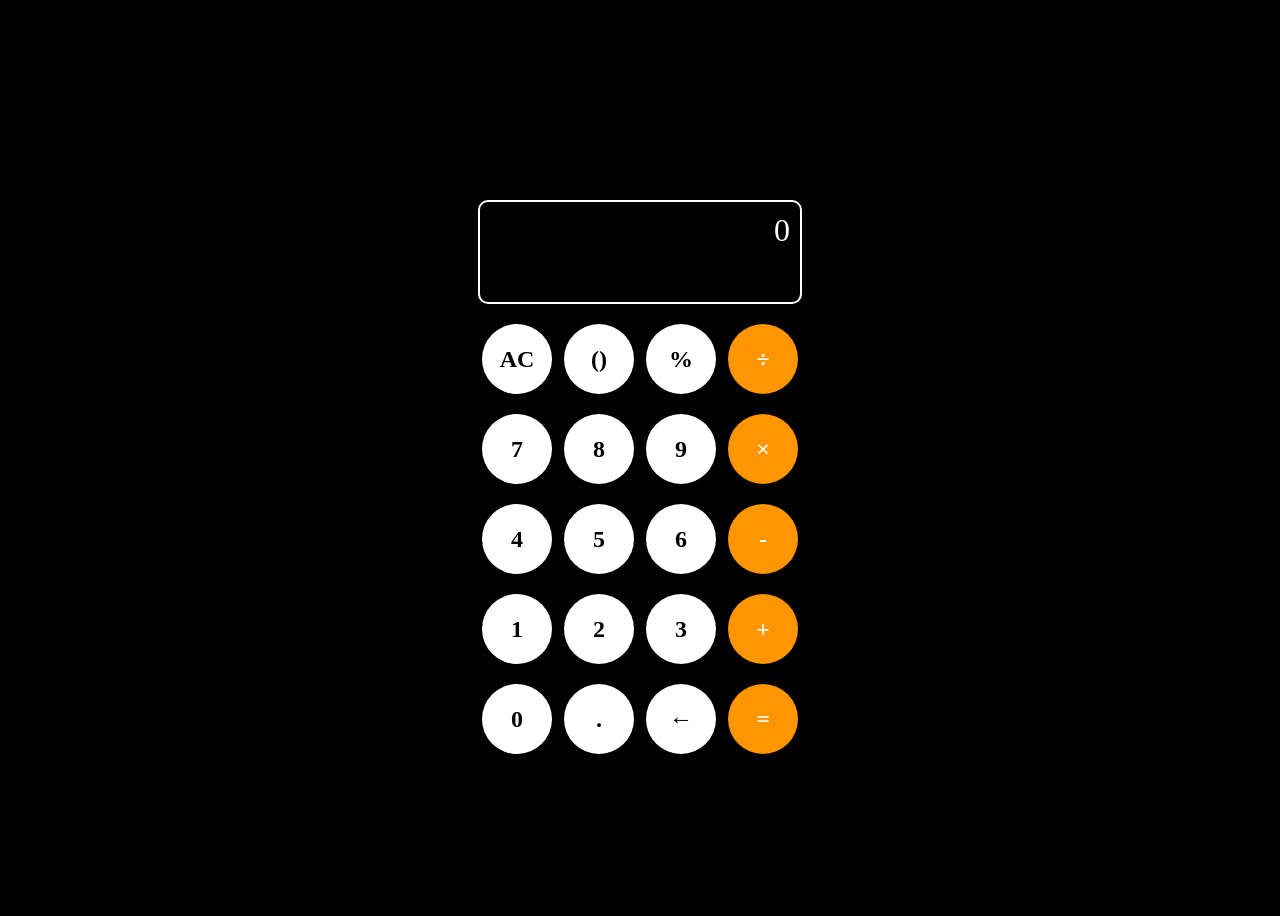
<file: index.html>
10.27 6:50 PM
index.html
<!DOCTYPE html>
<html>
<head>
  <meta charset="UTF-8" />
  <meta name="viewport" content="width=device-width, initial-scale=1.0" />
  <title>Calculator</title>
  <style>
    body {
      background-color: black;
      display: flex;
      flex-direction: column;
      gap: 20px;
      align-items: center;
      justify-content: center;
      height: 100vh;
    }

    .display {
      width: 300px;
      height: 80px;
      background-color: black;
      color: white;
      font-size: 32px;
      text-align: right;
      padding: 10px;
      border: 2px solid white;
      border-radius: 10px;
      overflow-x: auto;
    }

    .row {
      display: flex;
      gap: 12px;
    }

    .square, .square1, .square2, .square3, .square4, .square5, .square6,
    .square7, .square8, .square9, .square10, .square11, .square12,
    .square13, .square14, .square15, .square16, .square17, .square18, .square19 {
      width: 70px;
      height: 70px;
      border-radius: 50%;
      display: flex;
      justify-content: center;
      align-items: center;
      font-size: 24px;
      font-weight: bold;
      cursor: pointer;
    }

    .square, .square1, .square2, .square4, .square5, .square6,
    .square8, .square9, .square10, .square12, .square13, .square14,
    .square16, .square17, .square18 {
      background-color: white;
      color: black;
    }

    .square3, .square7, .square11, .square15, .square19 {
      background-color: #FF9500;
      color: white;
    }
  </style>
</head>
<body>
  <div class="display" id="display">0</div>

  <div class="row">
    <div class="square" data-value="AC">AC</div>
    <div class="square1" data-value="()">()</div>
    <div class="square2" data-value="%">%</div>
    <div class="square3" data-value="/">÷</div>
  </div>

  <div class="row">
    <div class="square4" data-value="7">7</div>
    <div class="square5" data-value="8">8</div>
    <div class="square6" data-value="9">9</div>
    <div class="square7" data-value="*">×</div>
  </div>

  <div class="row">
    <div class="square8" data-value="4">4</div>
    <div class="square9" data-value="5">5</div>
    <div class="square10" data-value="6">6</div>
    <div class="square11" data-value="-">-</div>
  </div>

  <div class="row">
    <div class="square12" data-value="1">1</div>
    <div class="square13" data-value="2">2</div>
    <div class="square14" data-value="3">3</div>
    <div class="square15" data-value="+">+</div>
  </div>

  <div class="row">
    <div class="square16" data-value="0">0</div>
    <div class="square17" data-value=".">.</div>
    <div class="square18" data-value="clear">←</div>
    <div class="square19" data-value="=">=</div>
  </div>

  <script>
    const display = document.getElementById('display');
    const buttons = document.querySelectorAll('[data-value]');
    let currentInput = "";

    buttons.forEach(button => {
      button.addEventListener('click', () => {
        const value = button.getAttribute('data-value');

        if (value === "AC") {
          // Clear all
          currentInput = "";
          display.textContent = "0";
        } 
        else if (value === "clear") {
          // Delete last character
          currentInput = currentInput.slice(0, -1);
          display.textContent = currentInput || "0";
        } 
        else if (value === "=") {
          // Evaluate expression
          try {
            let result = eval(currentInput);
            display.textContent = result;
            currentInput = result.toString();
          } catch {
            display.textContent = "Error";
            currentInput = "";
          }
        } 
        else {
          // Add pressed value to current input
          if (value === "÷") currentInput += "/";
          else if (value === "×") currentInput += "*";
          else currentInput += value;
          
          display.textContent = currentInput;
        }
      });
    });
  </script>
</body>
</html>
</file>
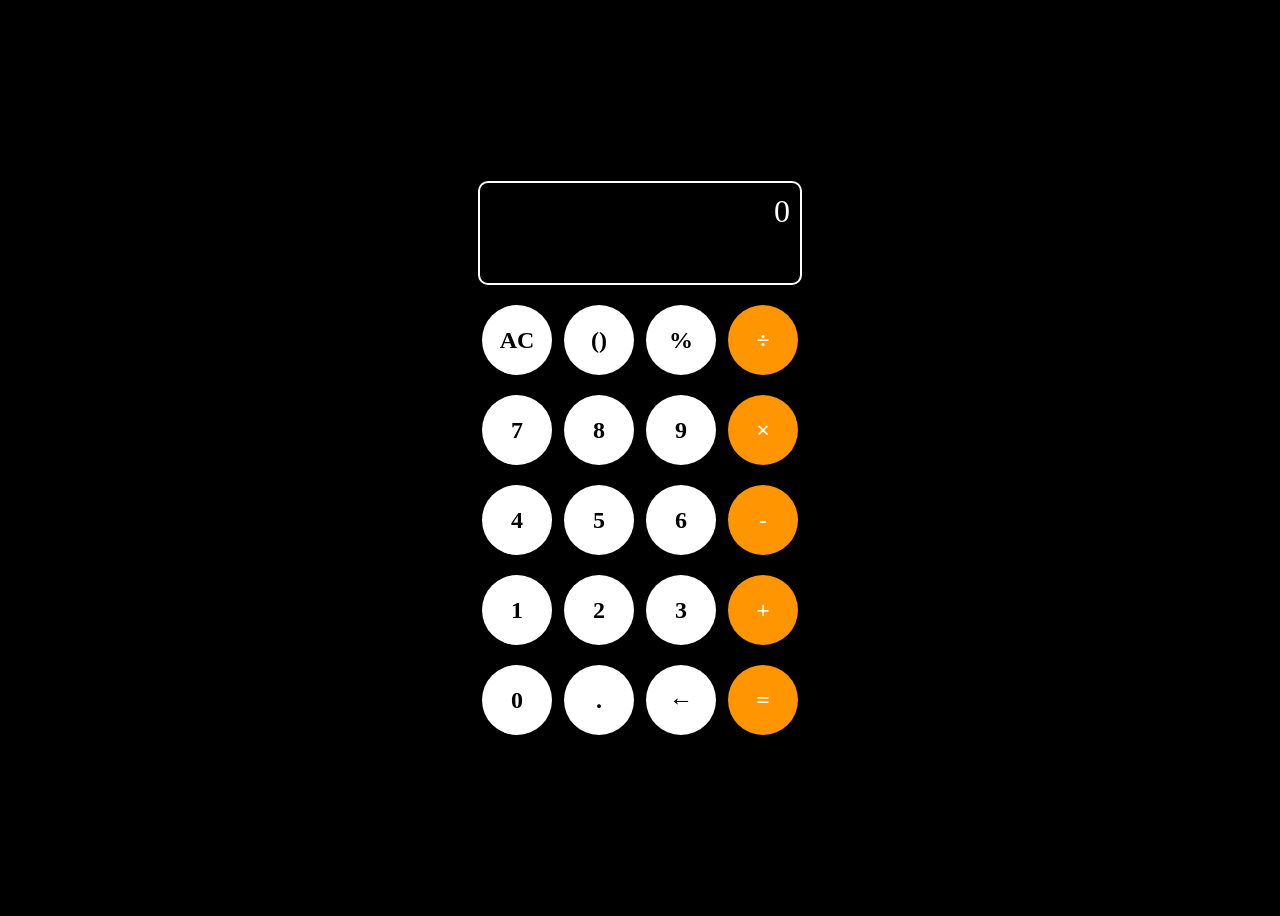
<file: Calculator/index.html>
<!DOCTYPE html>
<html lang="en">
<head>
  <meta charset="UTF-8">
  <meta name="viewport" content="width=device-width, initial-scale=1.0">
  <title>Calculator</title>
  <link rel="stylesheet" href="style.css">
</head>

<body>

  <div class="display" id="display">0</div>

  <div class="row">
    <div class="square" data-value="AC">AC</div>
    <div class="square1" data-value="()">()</div>
    <div class="square2" data-value="%">%</div>
    <div class="square3" data-value="/">÷</div>
  </div>

  <div class="row">
    <div class="square4" data-value="7">7</div>
    <div class="square5" data-value="8">8</div>
    <div class="square6" data-value="9">9</div>
    <div class="square7" data-value="×">×</div>
  </div>

  <div class="row">
    <div class="square8" data-value="4">4</div>
    <div class="square9" data-value="5">5</div>
    <div class="square10" data-value="6">6</div>
    <div class="square11" data-value="-">-</div>
  </div>

  <div class="row">
    <div class="square12" data-value="1">1</div>
    <div class="square13" data-value="2">2</div>
    <div class="square14" data-value="3">3</div>
    <div class="square15" data-value="+">+</div>
  </div>

  <div class="row">
    <div class="square16" data-value="0">0</div>
    <div class="square17" data-value=".">.</div>
    <div class="square18" data-value="clear">←</div>
    <div class="square19" data-value="=">=</div>
  </div>

  <script src="script.js"></script>
</body>
</html>
</file>
<file: Calculator/style.css>
body {
  background-color: black;
  display: flex;
  flex-direction: column;
  gap: 20px;
  align-items: center;
  justify-content: center;
  height: 100vh;
}

.display {
  width: 300px;
  height: 80px;
  background-color: black;
  color: white;
  font-size: 32px;
  text-align: right;
  padding: 10px;
  border: 2px solid white;
  border-radius: 10px;
  overflow-x: auto;
}

.row {
  display: flex;
  gap: 12px;
}

.square,
.square1,
.square2,
.square3,
.square4,
.square5,
.square6,
.square7,
.square8,
.square9,
.square10,
.square11,
.square12,
.square13,
.square14,
.square15,
.square16,
.square17,
.square18,
.square19 {
  width: 70px;
  height: 70px;
  border-radius: 50%;
  display: flex;
  justify-content: center;
  align-items: center;
  font-size: 24px;
  font-weight: bold;
  cursor: pointer;
}

.square,
.square1,
.square2,
.square4,
.square5,
.square6,
.square8,
.square9,
.square10,
.square12,
.square13,
.square14,
.square16,
.square17,
.square18 {
  background-color: white;
  color: black;
}

.square3,
.square7,
.square11,
.square15,
.square19 {
  background-color: #ff9500;
  color: white;
}
</file>
